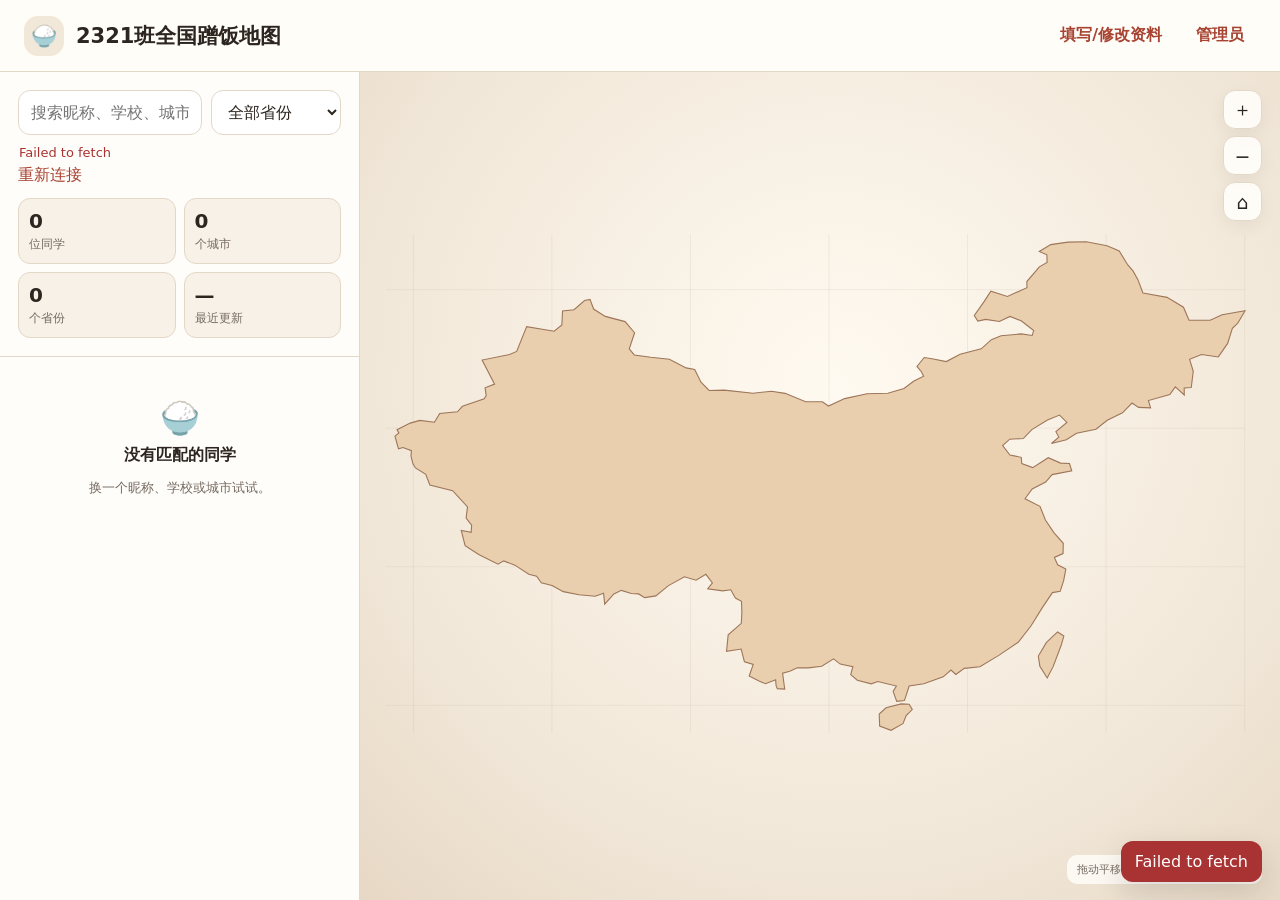
<file: index.html>
<!doctype html><html lang="zh-CN"><head><meta charset="utf-8"><meta name="viewport" content="width=device-width,initial-scale=1"><meta name="theme-color" content="#a84332"><meta name="description" content="2321班全国蹭饭地图"><title>2321班全国蹭饭地图</title><link rel="manifest" href="manifest.webmanifest"><link rel="icon" href="icon.svg"><link rel="stylesheet" href="assets/style.css"></head><body>
<header class="topbar"><div class="brand"><span class="brand-mark">🍚</span><h1 id="site-title">2321班全国蹭饭地图</h1></div><nav class="topnav"><a href="edit.html">填写/修改资料</a><a href="admin.html">管理员</a></nav></header>
<main class="map-shell"><aside class="sidebar"><div class="filters"><div class="search-row"><input id="search" aria-label="搜索" placeholder="搜索昵称、学校、城市"><select id="province-filter" aria-label="筛选省份"></select></div><p id="load-status" class="load-status"></p><button id="retry" class="retry" type="button">重新连接</button><div class="stats"><div class="stat"><strong id="stat-students">0</strong><span>位同学</span></div><div class="stat"><strong id="stat-cities">0</strong><span>个城市</span></div><div class="stat"><strong id="stat-provinces">0</strong><span>个省份</span></div><div class="stat"><strong id="stat-updated">—</strong><span>最近更新</span></div></div></div><div id="profile-list" class="profile-list" aria-live="polite"></div></aside>
<section class="map-area" aria-label="地图"><div id="map"></div><div class="map-controls"><button id="zoom-in" type="button" title="放大">＋</button><button id="zoom-out" type="button" title="缩小">−</button><button id="zoom-reset" type="button" title="复位">⌂</button></div><div class="map-note">拖动平移 · 滚轮缩放 · 点击标记查看</div></section></main><script type="module" src="assets/map.js"></script></body></html>
</file>
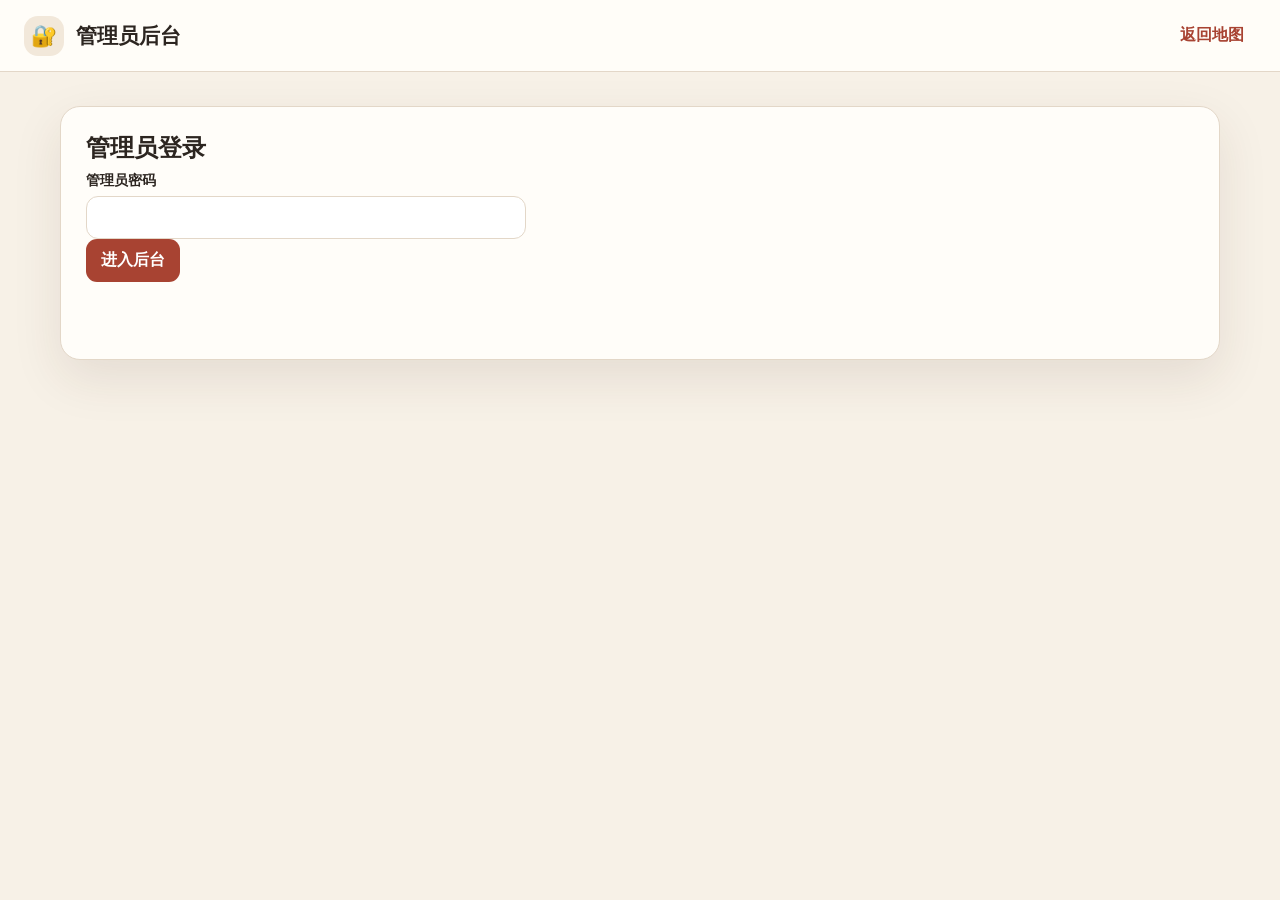
<file: admin.html>
<!doctype html><html lang="zh-CN"><head><meta charset="utf-8"><meta name="viewport" content="width=device-width,initial-scale=1"><meta name="theme-color" content="#a84332"><title>管理员后台</title><link rel="icon" href="icon.svg"><link rel="stylesheet" href="assets/style.css"></head><body><header class="topbar"><div class="brand"><span class="brand-mark">🔐</span><h1>管理员后台</h1></div><nav class="topnav"><a href="index.html">返回地图</a></nav></header><main class="page"><section class="panel wide"><div id="login" class="unlock"><h2>管理员登录</h2><label for="password">管理员密码</label><input id="password" type="password" autocomplete="current-password"><button id="login-btn" class="primary" type="button">进入后台</button></div><div id="dashboard" hidden><div class="panel-head"><div><h2>班级名单管理</h2><p>生成个人链接、审核资料、重置编辑凭证或导出名单。</p></div><span id="admin-count" class="badge">0</span></div><h3>新增同学名额</h3><form id="create-form" class="button-row"><input id="new-name" placeholder="初始昵称，例如：同学01" required maxlength="30"><button id="create-btn" class="primary" type="submit">生成专属链接</button></form><div id="credential-box" class="credentials" hidden><label for="credentials">请把链接和编辑码一起发给对应同学</label><textarea id="credentials" rows="4" readonly></textarea><button id="copy-credentials" class="secondary" type="button">复制全部</button></div><div class="admin-toolbar"><input id="admin-search" placeholder="搜索昵称、学校、地区"><div class="button-row"><button id="refresh" class="secondary" type="button">刷新</button><button id="export-csv" class="secondary" type="button">导出 CSV</button><button id="export-json" class="secondary" type="button">导出 JSON</button></div></div><div class="table-wrap"><table><thead><tr><th>昵称</th><th>学校</th><th>地区</th><th>公开</th><th>审核</th><th>操作</th></tr></thead><tbody id="tbody"></tbody></table></div></div><p id="status" class="form-status" aria-live="polite"></p></section></main><script type="module" src="assets/admin.js"></script></body></html>
</file>
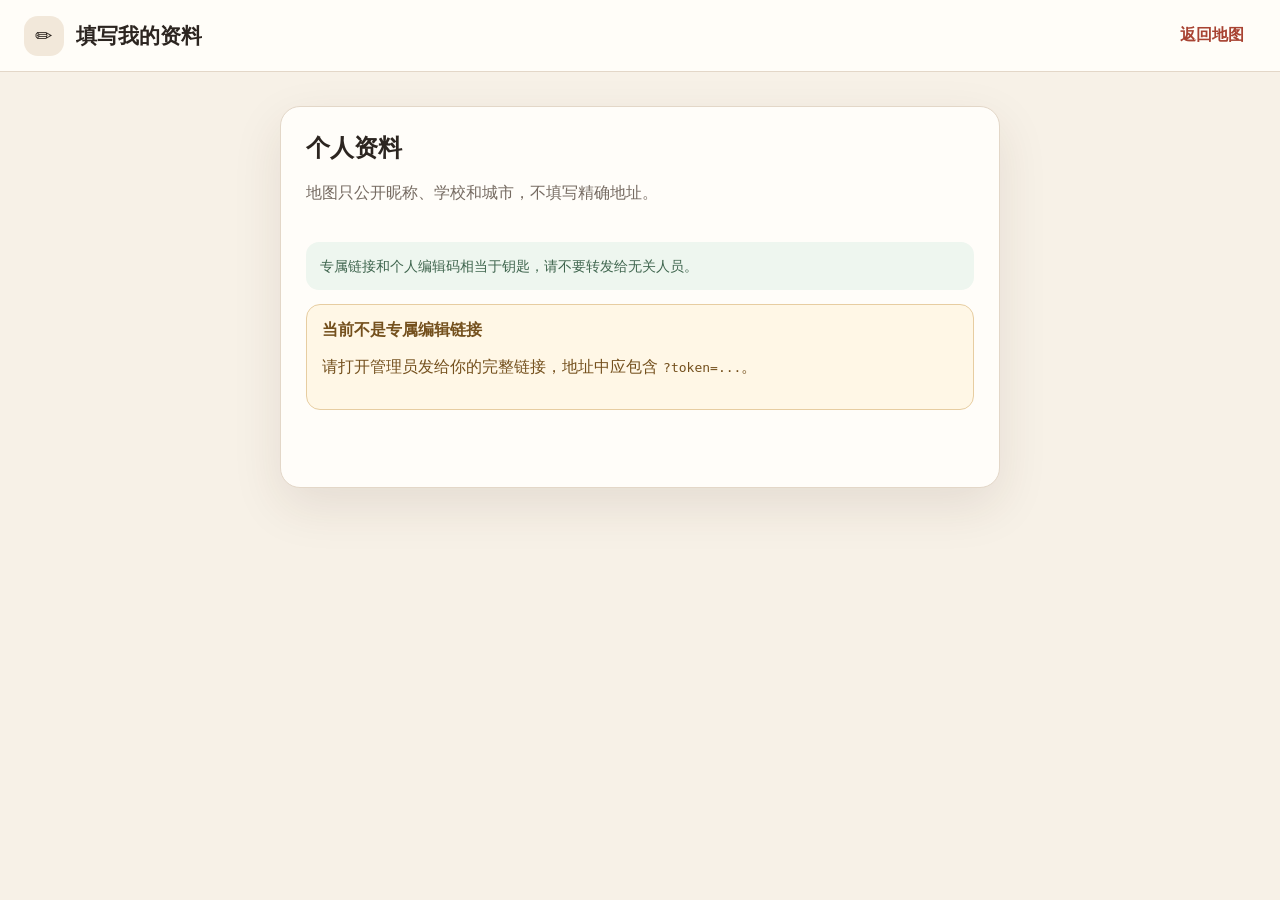
<file: edit.html>
<!doctype html><html lang="zh-CN"><head><meta charset="utf-8"><meta name="viewport" content="width=device-width,initial-scale=1"><meta name="theme-color" content="#a84332"><title>填写我的资料</title><link rel="icon" href="icon.svg"><link rel="stylesheet" href="assets/style.css"></head><body><header class="topbar"><div class="brand"><span class="brand-mark">✏️</span><h1>填写我的资料</h1></div><nav class="topnav"><a href="index.html">返回地图</a></nav></header><main class="page"><section class="panel"><div class="panel-head"><div><h2>个人资料</h2><p>地图只公开昵称、学校和城市，不填写精确地址。</p></div></div><p class="note">专属链接和个人编辑码相当于钥匙，请不要转发给无关人员。</p><div id="missing-token" class="warning-box" hidden><strong>当前不是专属编辑链接</strong><p>请打开管理员发给你的完整链接，地址中应包含 <code>?token=...</code>。</p></div><div id="unlock" class="unlock"><label for="pin">个人编辑码</label><input id="pin" inputmode="numeric" autocomplete="one-time-code" maxlength="8" placeholder="例如：123456"><button id="verify" class="primary" type="button">验证并读取资料</button></div><form id="profile-form" hidden><div class="form-grid"><div><label for="name">公开昵称</label><input id="name" required maxlength="30" placeholder="建议使用同学熟悉的昵称"></div><div><label for="school">学校</label><input id="school" required maxlength="80" placeholder="学校或院校名称"></div><div><label for="province">省份</label><select id="province" required></select></div><div><label for="city">城市/地区</label><select id="city" required></select></div><div class="full"><div id="place-preview" class="place-preview">尚未选择地区</div></div><div class="full"><label for="message">欢迎语</label><textarea id="message" maxlength="100" placeholder="例如：来广州记得找我吃饭！"></textarea></div><div class="full check-row"><input id="visible" type="checkbox"><label for="visible">同意在公开地图显示<small>关闭后，资料仍会保存在后台，但不会出现在公开地图。</small></label></div><div class="full"><button id="save" class="primary" type="submit">保存资料</button></div></div></form><p id="status" class="form-status" aria-live="polite"></p></section></main><script type="module" src="assets/edit.js"></script></body></html>
</file>
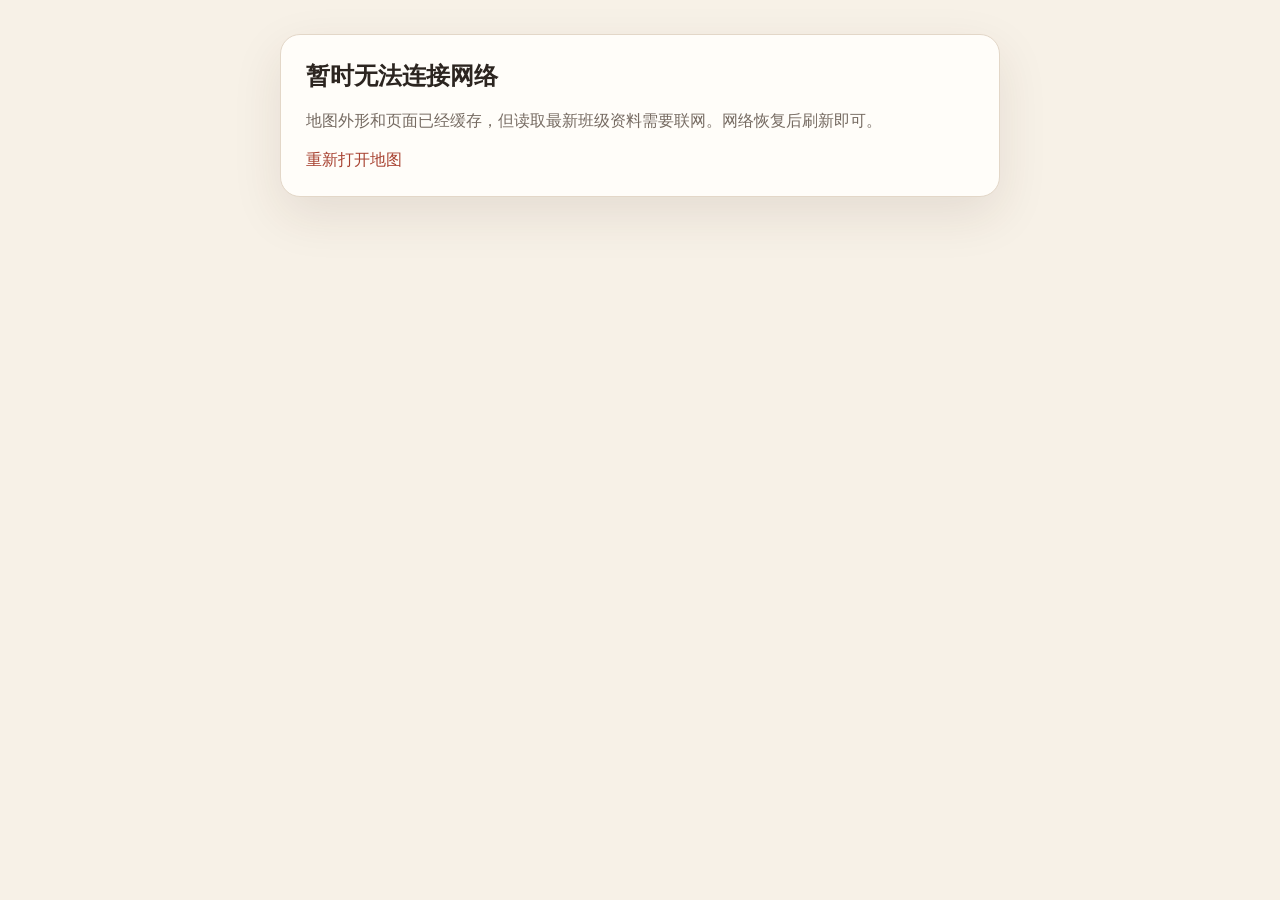
<file: offline.html>
<!doctype html><html lang="zh-CN"><head><meta charset="utf-8"><meta name="viewport" content="width=device-width,initial-scale=1"><link rel="stylesheet" href="assets/style.css"><title>暂时离线</title></head><body><main class="page"><section class="panel"><h2>暂时无法连接网络</h2><p class="helper">地图外形和页面已经缓存，但读取最新班级资料需要联网。网络恢复后刷新即可。</p><a href="index.html">重新打开地图</a></section></main></body></html>
</file>
<file: assets/style.css>
:root{--bg:#f7f1e7;--surface:#fffdf9;--surface-2:#f2e8da;--text:#2c2520;--muted:#766b62;--line:#e3d7c8;--brand:#a84332;--brand-dark:#7e2d22;--good:#2f7651;--warn:#a06b18;--danger:#a93232;--shadow:0 18px 50px rgba(70,44,26,.10)}*{box-sizing:border-box}html{color-scheme:light}body{margin:0;background:var(--bg);color:var(--text);font-family:Inter,ui-sans-serif,system-ui,-apple-system,"Segoe UI","Microsoft YaHei",sans-serif}button,input,select,textarea{font:inherit}button,a{touch-action:manipulation}a{color:var(--brand);text-decoration:none}a:hover{text-decoration:underline}[hidden]{display:none!important}.topbar{height:72px;display:flex;align-items:center;justify-content:space-between;gap:18px;padding:0 24px;background:rgba(255,253,249,.94);border-bottom:1px solid var(--line);position:sticky;top:0;z-index:20;backdrop-filter:blur(12px)}.brand{display:flex;align-items:center;gap:12px;min-width:0}.brand-mark{display:grid;place-items:center;width:40px;height:40px;border-radius:14px;background:var(--surface-2);font-size:21px}.brand h1{font-size:21px;margin:0;white-space:nowrap;overflow:hidden;text-overflow:ellipsis}.topnav{display:flex;gap:10px;align-items:center}.topnav a{padding:9px 12px;border-radius:10px;font-weight:650}.topnav a:hover{background:var(--surface-2);text-decoration:none}.map-shell{height:calc(100vh - 72px);min-height:620px;display:grid;grid-template-columns:minmax(290px,360px) 1fr}.sidebar{display:flex;flex-direction:column;min-height:0;background:var(--surface);border-right:1px solid var(--line)}.filters{padding:18px;border-bottom:1px solid var(--line)}.search-row{display:grid;grid-template-columns:1fr 130px;gap:9px}.field,input,select,textarea{width:100%;border:1px solid var(--line);background:#fff;border-radius:12px;padding:11px 12px;color:var(--text);outline:none}input:focus,select:focus,textarea:focus{border-color:var(--brand);box-shadow:0 0 0 3px rgba(168,67,50,.12)}.load-status{min-height:20px;margin:10px 1px 0;color:var(--muted);font-size:13px}.load-status.warning,.form-status.warning{color:var(--warn)}.load-status.error,.form-status.error{color:var(--danger)}.stats{display:grid;grid-template-columns:repeat(2,1fr);gap:8px;margin-top:12px}.stat{padding:10px;border:1px solid var(--line);border-radius:12px;background:var(--bg)}.stat strong{display:block;font-size:20px}.stat span{font-size:12px;color:var(--muted)}.profile-list{padding:10px 12px 24px;overflow:auto}.profile-card{border:1px solid transparent;border-radius:15px;transition:.2s}.profile-card:hover,.profile-card.selected{border-color:#d6b5a6;background:#fff7f1;transform:translateY(-1px)}.card-focus{width:100%;border:0;background:transparent;padding:12px;display:flex;text-align:left;gap:11px;cursor:pointer;color:inherit}.avatar{flex:0 0 38px;height:38px;display:grid;place-items:center;border-radius:13px;background:var(--surface-2);font-weight:800;color:var(--brand)}.card-main{display:flex;min-width:0;flex-direction:column;gap:3px}.card-main strong{font-size:15px}.card-main>span{font-size:13px;color:var(--muted);white-space:nowrap;overflow:hidden;text-overflow:ellipsis}.card-main .place{color:var(--brand)}.card-main em{font-size:12px;color:#63564e;font-style:normal;margin-top:3px;line-height:1.45}.map-area{position:relative;min-width:0;overflow:hidden;background:radial-gradient(circle at 52% 38%,#fffaf1 0,#f1e7d8 68%,#e7d8c5 100%)}#map{position:absolute;inset:0;overflow:hidden}.china-svg{width:100%;height:100%;display:block;cursor:grab;user-select:none}.china-svg.dragging{cursor:grabbing}.map-grid line{stroke:#bda993;stroke-opacity:.18;stroke-width:1}.land-shape{fill:#e9cfae;stroke:#9e765a;stroke-width:1.1;vector-effect:non-scaling-stroke}.land-shape:hover{fill:#e5c39a}.marker-halo{fill:rgba(168,67,50,.13);animation:pulse 2.2s ease-in-out infinite;transform-box:fill-box;transform-origin:center}.marker-dot{fill:var(--brand);stroke:#fff;stroke-width:2;vector-effect:non-scaling-stroke}.marker-label{font-size:11px;paint-order:stroke;stroke:#fffdf9;stroke-width:3px;stroke-linejoin:round;fill:#4f3328;pointer-events:none}.map-marker{cursor:pointer}.map-marker:focus{outline:none}.map-marker:focus .marker-dot{stroke:#311c14;stroke-width:3}.map-tooltip{position:absolute;z-index:6;width:210px;padding:11px 12px;border:1px solid rgba(120,80,55,.18);border-radius:13px;background:rgba(255,253,249,.96);box-shadow:0 12px 34px rgba(49,30,18,.17);pointer-events:none}.map-tooltip strong,.map-tooltip span,.map-tooltip em{display:block}.map-tooltip strong{font-size:14px}.map-tooltip span{color:var(--muted);font-size:12px;margin-top:3px}.map-tooltip em{font-size:12px;font-style:normal;margin-top:6px}.map-controls{position:absolute;right:18px;top:18px;z-index:5;display:flex;flex-direction:column;gap:7px}.map-controls button{width:39px;height:39px;border:1px solid var(--line);border-radius:12px;background:rgba(255,253,249,.94);color:var(--text);font-size:19px;cursor:pointer;box-shadow:0 6px 18px #0000000e}.map-controls button:hover{background:#fff}.map-note{position:absolute;right:18px;bottom:16px;z-index:4;padding:7px 10px;border-radius:10px;background:rgba(255,253,249,.82);font-size:11px;color:var(--muted)}.empty{text-align:center;padding:32px 12px;color:var(--muted)}.empty span{display:block;font-size:32px}.empty strong{display:block;color:var(--text);margin:8px}.empty p{font-size:13px}.retry{border:0;background:none;color:var(--brand);padding:0;cursor:pointer}.page{padding:34px 16px 70px}.panel{max-width:720px;margin:0 auto;padding:25px;border:1px solid var(--line);border-radius:20px;background:var(--surface);box-shadow:var(--shadow)}.panel.wide{max-width:1160px}.panel-head{display:flex;align-items:flex-start;justify-content:space-between;gap:16px;margin-bottom:20px}.panel h2,.panel h3{margin:0 0 8px}.panel-head p,.helper,.note{color:var(--muted);line-height:1.6}.note{padding:13px 14px;border-radius:13px;background:#eef6ef;color:#3f654e;font-size:14px}.warning-box{padding:15px;border:1px solid #e7cda1;background:#fff7e6;border-radius:14px;color:#74501d}.form-grid{display:grid;grid-template-columns:1fr 1fr;gap:15px}.form-grid .full{grid-column:1/-1}label{display:block;font-weight:650;font-size:14px;margin-bottom:6px}textarea{min-height:100px;resize:vertical}.primary,.secondary,.danger{border:0;border-radius:11px;padding:11px 15px;font-weight:750;cursor:pointer}.primary{background:var(--brand);color:#fff}.primary:hover{background:var(--brand-dark)}.secondary{background:var(--surface-2);color:var(--text)}.danger{background:#f9e5e2;color:var(--danger)}button:disabled{opacity:.58;cursor:wait}.button-row{display:flex;gap:9px;flex-wrap:wrap}.check-row{display:flex;gap:10px;align-items:flex-start;padding:12px;border:1px solid var(--line);border-radius:13px;background:var(--bg)}.check-row input{width:auto;margin-top:3px}.check-row label{margin:0}.check-row small{display:block;color:var(--muted);margin-top:3px}.place-preview{padding:11px;border-radius:12px;background:var(--surface-2);font-size:14px;color:var(--brand)}.form-status{min-height:22px;margin-top:14px}.form-status.success{color:var(--good)}.unlock{max-width:440px}.credentials{margin:15px 0;padding:14px;border:1px dashed #c89b82;background:#fff7f1;border-radius:14px}.credentials textarea{margin:0 0 8px}.admin-toolbar{display:flex;gap:10px;justify-content:space-between;align-items:center;margin:18px 0}.admin-toolbar input{max-width:330px}.table-wrap{overflow:auto;border:1px solid var(--line);border-radius:14px}table{width:100%;border-collapse:collapse;min-width:920px;background:#fff}th,td{padding:11px 12px;border-bottom:1px solid #eee5da;text-align:left;font-size:13px}th{position:sticky;top:0;background:#faf5ed;z-index:1}tr:last-child td{border-bottom:0}.actions{display:flex;gap:6px}.small{padding:7px 9px;border-radius:9px;font-size:12px;white-space:nowrap}.badge{display:inline-block;padding:4px 7px;border-radius:999px;font-size:11px;background:#eee;color:var(--muted)}.badge.good{background:#e7f4eb;color:var(--good)}.badge.warn{background:#fff0d7;color:var(--warn)}.table-empty{text-align:center;color:var(--muted);padding:35px}.toast-stack{position:fixed;right:18px;bottom:18px;z-index:100;display:flex;flex-direction:column;gap:8px}.toast{transform:translateY(8px);opacity:0;transition:.2s;padding:11px 14px;border-radius:12px;background:#2f2925;color:#fff;box-shadow:0 10px 30px #0002}.toast.show{transform:none;opacity:1}.toast-success{background:var(--good)}.toast-error{background:var(--danger)}@keyframes pulse{0%,100%{transform:scale(.85);opacity:.45}50%{transform:scale(1.25);opacity:.15}}@media(max-width:820px){.topbar{height:auto;min-height:68px;padding:12px 15px;align-items:flex-start}.brand h1{font-size:17px}.topnav{gap:2px}.topnav a{font-size:13px;padding:8px}.map-shell{height:auto;min-height:calc(100vh - 68px);grid-template-columns:1fr;grid-template-rows:minmax(390px,52vh) auto}.map-area{grid-row:1}.sidebar{grid-row:2;border-right:0;border-top:1px solid var(--line);max-height:none}.profile-list{max-height:50vh}.search-row{grid-template-columns:1fr}.map-note{display:none}.form-grid{grid-template-columns:1fr}.form-grid .full{grid-column:auto}.panel{padding:19px}.admin-toolbar{align-items:stretch;flex-direction:column}.admin-toolbar input{max-width:none}}@media(max-width:520px){.topnav a:first-child{display:none}.brand-mark{width:35px;height:35px}.stats{grid-template-columns:repeat(4,1fr)}.stat{padding:8px 5px}.stat strong{font-size:17px}.stat span{font-size:10px}.map-controls{right:10px;top:10px}.map-controls button{width:36px;height:36px}.button-row>*{flex:1}.panel-head{flex-direction:column}}@media(prefers-reduced-motion:reduce){*{scroll-behavior:auto!important;animation:none!important;transition:none!important}}
</file>
